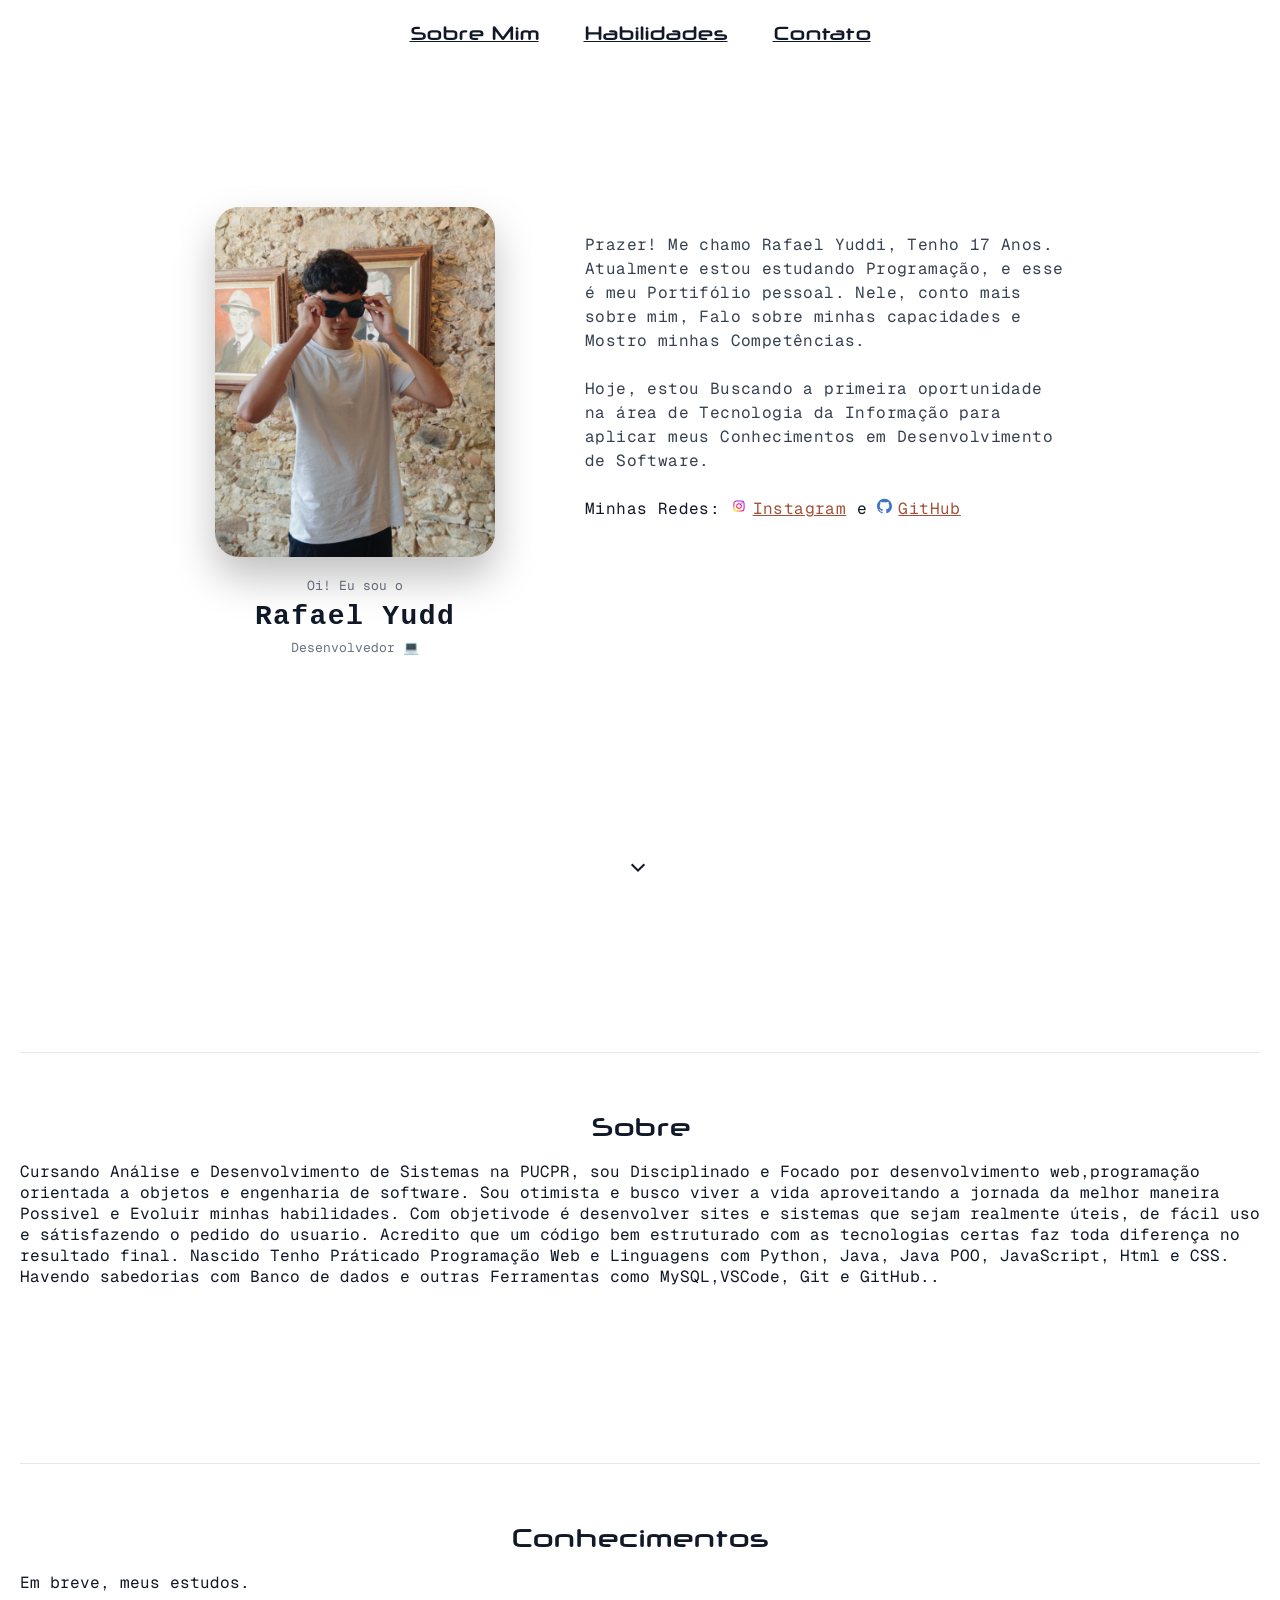
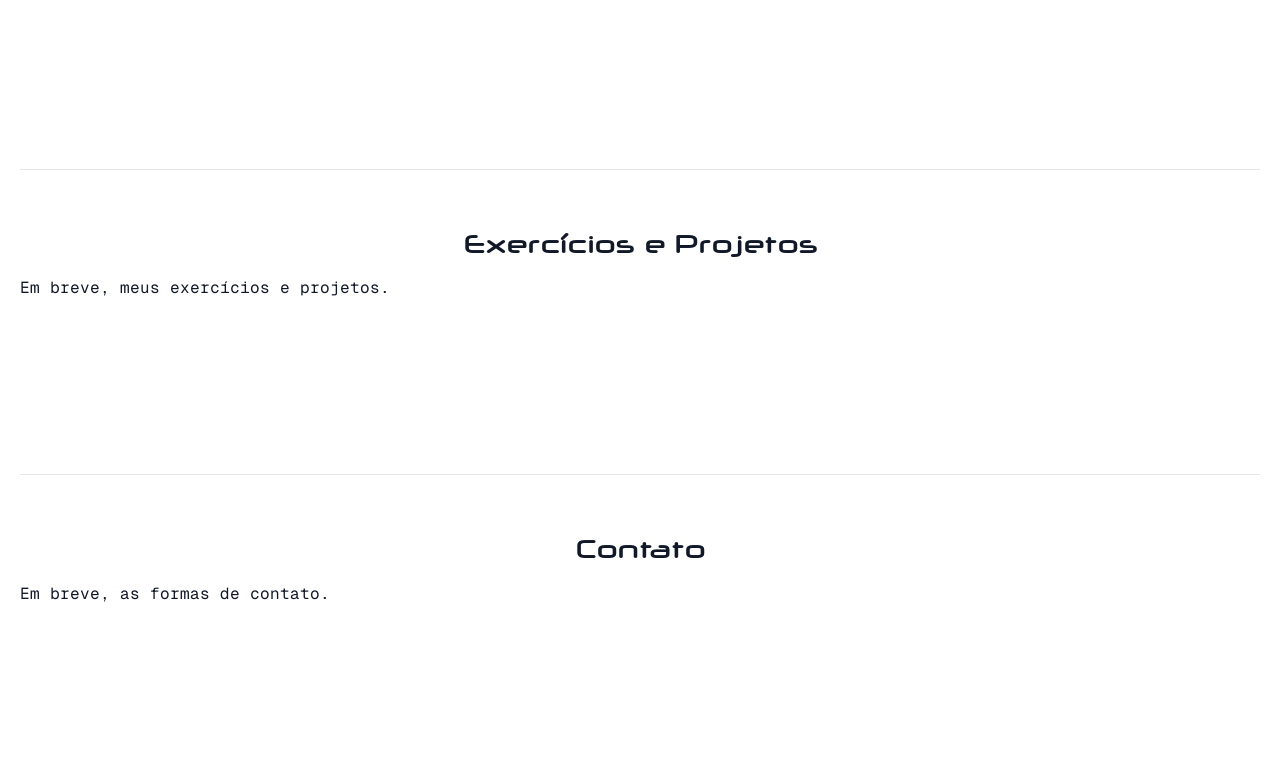
<file: Site Competencias/testeSite/index.html>
<!doctype html>
<html lang="pt-br">
  <head>
    <meta charset="utf-8" />
    <meta name="viewport" content="width=device-width, initial-scale=1.0" />
    <title>Meu Portfólio</title>

    <!-- Link para o arquivo de estilos CSS -->
    <link rel="stylesheet" href="css/style.css" />
    <!-- Carrega a fonte Geist Mono do Google Fonts -->
    <link
      href="https://fonts.googleapis.com/css2?family=Geist+Mono:wght@400;700&display=swap"
      rel="stylesheet"
    />
  </head>

  <body>
    <!-- Cabeçalho com o menu de navegação centralizado no topo -->
    <header class="cabecalho-topo">
      <nav class="menu-navegacao">
        <ul>
          <!-- Links internos para rolar a página suavemente -->
          <li><a href="#sobre">Sobre Mim</a></li>
          <li><a href="#projetos">Habilidades</a></li>
          <li><a href="#contato">Contato</a></li>
        </ul>
      </nav>
    </header>
    
    <!-- Seta que avisa que há mais conteúdo abaixo -->
    <div class="seta-rolagem"></div>

    <!-- Conteúdo principal do site -->
    <main>
      <!-- Seção Principal / Home -->
      <section id="home" class="secao-apresentacao">
        <!-- Coluna da Esquerda: Foto, Nome e Subtítulo -->
        <div class="coluna-perfil">
          <div class="container-foto">
            <img
              src="img/testeFotominha.jpg"
              alt="Minha Foto de Perfil"
              class="imagem-perfil"
            />
          </div>
          <span class="texto-saudacao">Oi! Eu sou o</span>
          <h1 class="nome-perfil" id="texto-digitado">Rafael Yuddi :)</h1>
          <p class="subtitulo-perfil">Desenvolvedor 💻</p>
        </div>

        <!-- Coluna da Direita: Textos descritivos e link do Instagram -->
        <div class="coluna-texto">
          <p class="paragrafo-destaque">
            Prazer! Me chamo Rafael Yuddi, Tenho 17 Anos. Atualmente estou
            estudando Programação, e esse é meu Portifólio pessoal. Nele, conto
            mais sobre mim, Falo sobre minhas capacidades e Mostro minhas
            Competências.
          </p>

          <p class="paragrafo-comum">
            Hoje, estou Buscando a primeira oportunidade na área de Tecnologia
            da Informação para aplicar meus Conhecimentos em Desenvolvimento de
            Software.
          </p>

          <p class="links-sociais">
            Minhas Redes:
            <a
              href="https://www.instagram.com/leafarxz/"
              target="_blank"
              rel="noopener noreferrer"
              
            >
              <img
                padding 10;
                fill="#E4405F"
                alt
                loading="lazy"
                width="16"
                height="16"
                decoding="async"
                data-nimg="1"
                style="color: transparent"
                src="img/instagram.svg "
              />Instagram</a
            >

            e
            <a
              href="https://github.com/Leafarzin"
              target="_blank"
              rel="noopener noreferrer"
            
            >
              <img
                alt=""
                loading="lazy"
                width="15"
                height="16"
                decoding="async"
                data-nimg="1"
                style="color: transparent"
                src="img/github.svg "
              />GitHub</a
            >
          </p>
        </div>
      </section>

      <!-- Seções futuras para testar a rolagem da página -->
      <section id="sobre" class="secao-futura">
        <h2>Sobre</h2>
        <p class="texto-sobre">
          Cursando Análise e Desenvolvimento de Sistemas na PUCPR, sou
          Disciplinado e Focado por desenvolvimento web,programação orientada a
          objetos e engenharia de software. Sou otimista e busco viver a vida
          aproveitando a jornada da melhor maneira Possivel e Evoluir minhas
          habilidades. Com objetivode é desenvolver sites e sistemas que sejam
          realmente úteis, de fácil uso e sátisfazendo o pedido do usuario.
          Acredito que um código bem estruturado com as tecnologias certas faz
          toda diferença no resultado final. Nascido Tenho Práticado Programação
          Web e Linguagens com Python, Java, Java POO, JavaScript, Html e CSS.
          Havendo sabedorias com Banco de dados e outras Ferramentas como
          MySQL,VSCode, Git e GitHub..
        </p>
      </section>

      <section id="projetos" class="secao-futura">
        <h2>Conhecimentos</h2>
        <p>Em breve, meus estudos.</p>
      </section>

      <section id="exercicios" class="secao-futura">
        <h2>Exercícios e Projetos</h2>
        <p>Em breve, meus exercícios e projetos.</p>
      </section>

      <section id="contato" class="secao-futura">
        <h2>Contato</h2>
        <p>Em breve, as formas de contato.</p>
      </section>
    </main>

    <!-- Script JavaScript no final -->
    <script src="js/script.js"></script>
  </body>
</html>
</file>
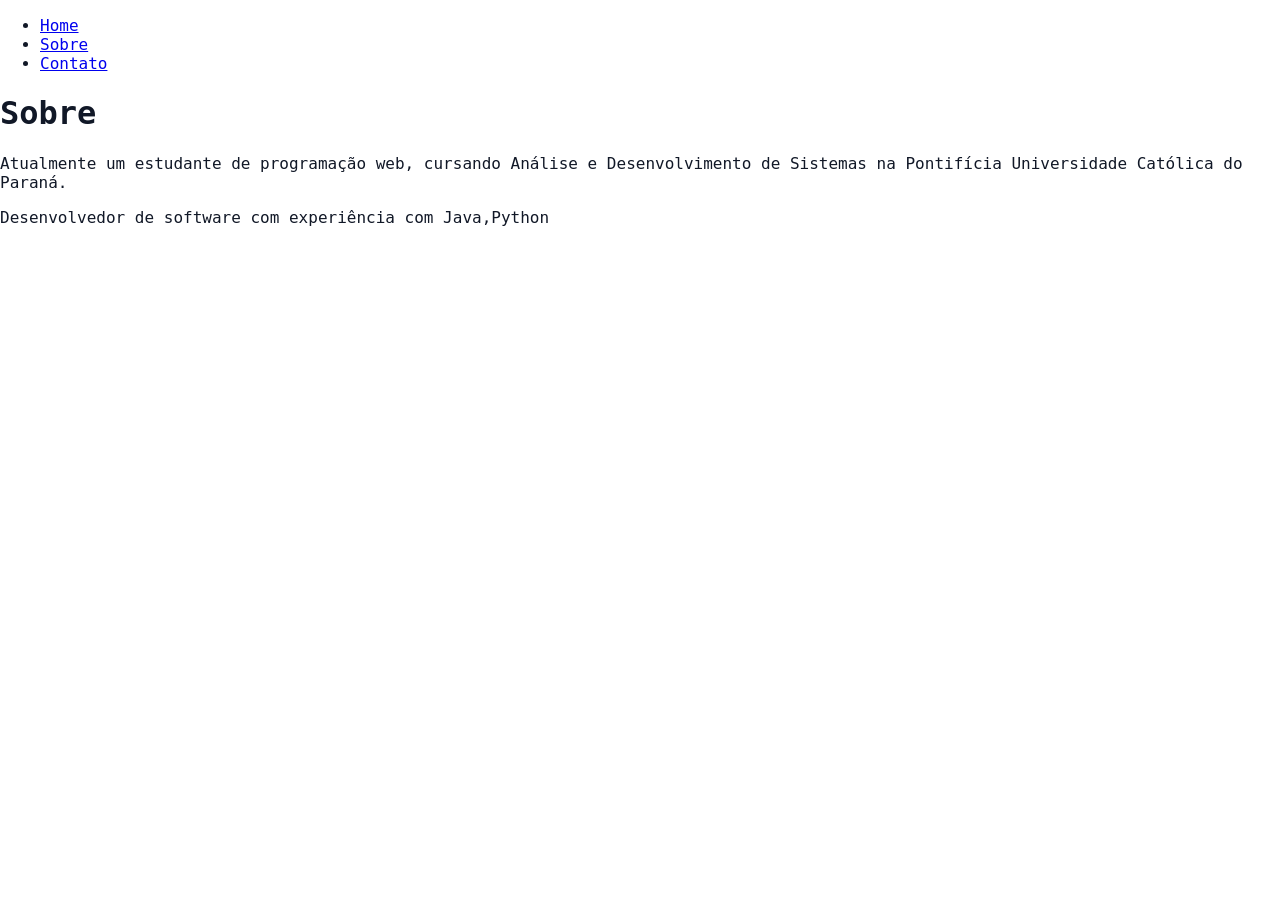
<file: Site Competencias/testeSite/about.html>
<!doctype html>
<html lang="pt-br">
<head>
    <meta charset="utf-8" />
    <meta name="viewport" content="width=device-width, initial-scale=1.0" />
    <title>Document</title>
    
    <link rel="stylesheet" href="css/style.css" />
</head>

<body>
    <nav>
        <ul>
            <li><a href="index.html" target="_self">Home</a></li>
            <li><a href="about.html" target="_self">Sobre</a></li>
            <li><a href="form.html" target="_self">Contato</a></li>
        </ul>
    </nav>

    <h1>Sobre

    </h1>
    <p>Atualmente um estudante de programação web, cursando Análise e Desenvolvimento de Sistemas na Pontifícia Universidade Católica do Paraná.</p>
    <p>Desenvolvedor de software com experiência com Java,Python </p>

    <script src="js/script.js"></script>
</body>
</html>
</file>
<file: Site Competencias/testeSite/css/style.css>
/* =========================================================
   CONFIGURAÇÕES GERAIS
   ========================================================= */

/* Faz a página deslizar suavemente (em vez de pular) ao clicar nos links do menu */
html {
  scroll-behavior: smooth;
}

/* Registra a fonte Neuropol X para podermos usá-la com o nome 'NeuropolX'.
   Ela é usada no menu e nos títulos das seções */
@font-face {
  font-family: "NeuropolX"; /* nome que usaremos no CSS para chamar essa fonte */
  src: url("../Neuropol X Rg.otf") format("opentype"); /* caminho do arquivo da fonte (../ = sobe uma pasta, saindo de css/) */
}

/* Estilo base da página inteira. Tudo que não tiver regra própria herda daqui */
body {
  margin: 0; /* remove a margem padrão que o navegador coloca nas bordas */
  padding: 0; /* remove o espaço interno padrão */
  background-color: #ffffff; /* fundo branco */
  color: #111827; /* cor padrão dos textos (preto suave) */
  font-family:
    "Geist Mono", monospace; /* fonte padrão do site (a do Yudi); se não carregar, usa a monospace comum */
}

/* =========================================================
   MENU (Home / Sobre / Contato)
   ========================================================= */

/* Caixa do cabeçalho: segura o menu e o centraliza no topo da tela */
.cabecalho-topo {
  display: flex; /* ativa o Flexbox para poder alinhar o conteúdo */
  justify-content: center; /* centraliza o menu na horizontal */
  padding: 22px 0; /* espaço interno: 22px acima e abaixo do menu, 0 nos lados */
}

/* Lista (ul) do menu: transforma a lista vertical em uma linha horizontal */
.menu-navegacao ul {
  list-style: none; /* tira as bolinhas da lista */
  display: flex; /* coloca os itens (li) lado a lado */
  gap: 45px; /* distância entre Home, Sobre e Contato */
  padding: 0; /* tira o recuo padrão da lista */
  margin: 0; /* tira a margem padrão da lista */
}

/* Links (a) do menu: aparência das palavras */
.menu-navegacao ul li a {
  font-family:
    "NeuropolX", sans-serif; /* fonte Neuropol X; se falhar, usa sans-serif comum */
  font-weight: bold; /* negrito */
  font-size: 18px; /* tamanho da letra */
  color: #111827; /* cor do texto (preto suave) */
  /*text-decoration: none;*/ /* DESATIVADA: se tirar os símbolos de comentário, o sublinhado dos links some */
}

/* Efeito do menu ao passar o mouse por cima */
.menu-navegacao ul li a:hover {
  color: #566c8a; /* muda para um azul acinzentado quando o mouse está em cima */
}

/* =========================================================
   CAIXA PRINCIPAL (envolve todo o conteúdo do site)
   ========================================================= */

/* A tag <main> é a "coluna" central onde ficam todas as seções */
main {
  max-width: 1330px; /* largura máxima da coluna; em telas maiores ela para de crescer */
  margin: 0 auto; /* 0 em cima/embaixo; "auto" nos lados centraliza a coluna na tela */
  padding: 0 20px; /* 0 em cima/embaixo; 20px nos lados para o conteúdo não colar na borda */
}

/* =========================================================
   SEÇÃO HOME (foto à esquerda + texto à direita)
   ========================================================= */

/* Caixa que organiza a foto e o texto lado a lado */
.secao-apresentacao {
  min-height: 65vh;   /* a apresentação ocupa a tela inteira; o Sobre só aparece ao rolar */
  display: flex; /* ativa o Flexbox: cria as duas colunas lado a lado */
  justify-content: center; /* centraliza o conjunto (foto + texto) na horizontal */
  align-items: flex-start; /* alinha os dois pelo TOPO (em vez do meio) */
  gap: 90px; /* distância entre a foto e o texto */
  padding: 140px 20px; /* 140px em cima e embaixo (empurra tudo para baixo); 20px nos lados */
  max-width: 1100px; /* largura máxima desta seção */
  margin: 0 auto; /* centraliza a seção dentro da main */
}

/* ---------- Coluna da esquerda: foto, saudação, nome e subtítulo ---------- */

/* Empilha foto, saudação, nome e subtítulo em uma coluna */
.coluna-perfil {
  display: flex; /* ativa o Flexbox */
  flex-direction: column; /* coloca os itens um embaixo do outro (em vez de lado a lado) */
  align-items: center; /* centraliza cada item na horizontal dentro da coluna */
  text-align: center; /* centraliza o texto dentro de cada item */
}

/* Foto de perfil */
.imagem-perfil {
  width: 280px; /* largura da foto */
  height: 350px; /* altura da foto */
  object-fit: cover; /* a foto preenche a caixa sem ficar esticada (corta o que sobrar) */
  border-radius: 24px; /* arredonda os cantos */
  box-shadow: 0 20px 40px rgba(3, 3, 3, 0.25); /* sombra mais marcada */
  transition: transform 0.1s ease-out; /* a foto muda de forma suave, em 0.3 segundos */
}

/* Caixa que envolve a foto: dá profundidade para a inclinação */
.container-foto {
  perspective: 600px; /* quanto menor o número, mais forte o efeito 3D */
}

/* Frase pequena abaixo da foto ("Oi! Eu sou o") */
.texto-saudacao {
  margin-top: 15px; /* espaço entre a foto e esta frase */
  font-size: 13px; /* tamanho pequeno da letra */
  color: #6b7280; /* cinza suave */
}

/* Seu nome em destaque (o <h1>) */
.nome-perfil {
  font-size: 28px; /* tamanho da letra do nome */
  margin: 7px 0; /* espaço de FORA: 7px acima e abaixo, 0 nos lados */
  font-family:
    "Neuropol X", monospace; /* fonte do nome; se não achar, usa a monospace comum */
  font-weight: bold; /* negrito */
  letter-spacing: 0.05em; /* espaço extra entre as letras (0.05em = 5% do tamanho da letra) */
  color: #111827; /* preto suave */
}

/* Subtítulo abaixo do nome ("Desenvolvedor 💻") */
.subtitulo-perfil {
  font-size: 13px; /* tamanho pequeno da letra */
  color: #6b7280; /* cinza suave */
  margin: 0; /* tira a margem padrão do parágrafo para ficar colado no nome */
}

/* ---------- Coluna da direita: textos de apresentação ---------- */

/* Bloco com todos os parágrafos ao lado da foto */
.coluna-texto {
  max-width: 480px; /* largura máxima do bloco (evita linhas muito compridas) */
  font-size: 16px; /* tamanho da letra dos parágrafos (era 14px) */
  letter-spacing: 0.025em; /* espaço entre as letras, igual ao tracking-wide do Yudi */
  line-height: 1.5; /* altura da linha: 1.5x o tamanho da letra (espaço entre as linhas) */
  padding-top: 10px; /* espaço interno em cima: o texto começa um pouco abaixo do topo da foto */
}

/* Parágrafos de apresentação (o do Instagram tem estilo próprio abaixo) */
.paragrafo-destaque,
.paragrafo-comum {
  margin-bottom: 24px; /* espaço entre um parágrafo e o seguinte */
  color: #374151; /* cinza escuro, confortável para ler */
}

/* Links de redes sociais (Instagram) */
.links-sociais a {
  color: #a35139; /* preto suave, combinando com o texto */
  text-decoration: underline ; /* mantém o sublinhado para parecer link */
  display: inline-flex; /* ícone e palavra lado a lado */
  align-items: baseline; /* alinha os dois na vertical */
  gap: 6px; /* espaço entre o ícone e o texto */
}

/* =========================================================
   SEÇÕES SOBRE E CONTATO (temporárias, para testar o menu)
   ========================================================= */

/* Caixa de cada seção abaixo da Home */
.secao-futura {
  max-width: 1330px; /* largura máxima da seção (igual à da main) */
  margin: 120px auto; /* 120px de espaço acima e abaixo; "auto" nos lados centraliza */
  text-align: left; /* textos começam pela esquerda */
  padding: 40px 0; /* 40px em cima e embaixo; 0 nos lados, para o texto colar na borda esquerda da main */
  border-top: 1px solid #e5e7eb; /* linha cinza fina no topo, separando as seções */
}

/* Títulos "Sobre" e "Contato" (os <h2> dentro da seção) */
.secao-futura h2 {
  font-family: "NeuropolX", sans-serif; /* mesma fonte do menu */
  text-align: center; /* só o título fica no centro; o resto da seção fica à esquerda */
}


/* --- SETA DE ROLAGEM --- */

/* Define a animação de sobe e desce da seta */
@keyframes balancar {
    0%   { transform: translateY(0) rotate(45deg); }    /* começo: posição normal */
    50%  { transform: translateY(8px) rotate(45deg); }  /* metade: desce 8px */
    100% { transform: translateY(0) rotate(45deg); }    /* fim: volta para cima */
}

/* Seta fixa no rodapé da tela, desenhada com bordas */
.seta-rolagem {
    position: fixed;                  /* fica parada na tela, mesmo se a página rolar */
    bottom: 30px;                     /* 30px acima da borda de baixo da tela */
    left: 50%;                        /* começa no meio da tela */
    margin-left: -7px;                /* volta metade da largura, para centralizar (usei margin porque o transform já está ocupado com o giro) */
    width: 8px;                      /* tamanho menor que a seta anterior */
    height: 8px;
    border-right: 2px solid #111827;  /* lado direito do "V" */
    border-bottom: 2px solid #111827; /* lado de baixo do "V" */
    transform: rotate(45deg);         /* gira 45° para formar a ponta para baixo */
    animation: balancar 1.5s infinite;   /* sobe e desce para sempre, a cada 1.5 segundos */  
}
</file>
